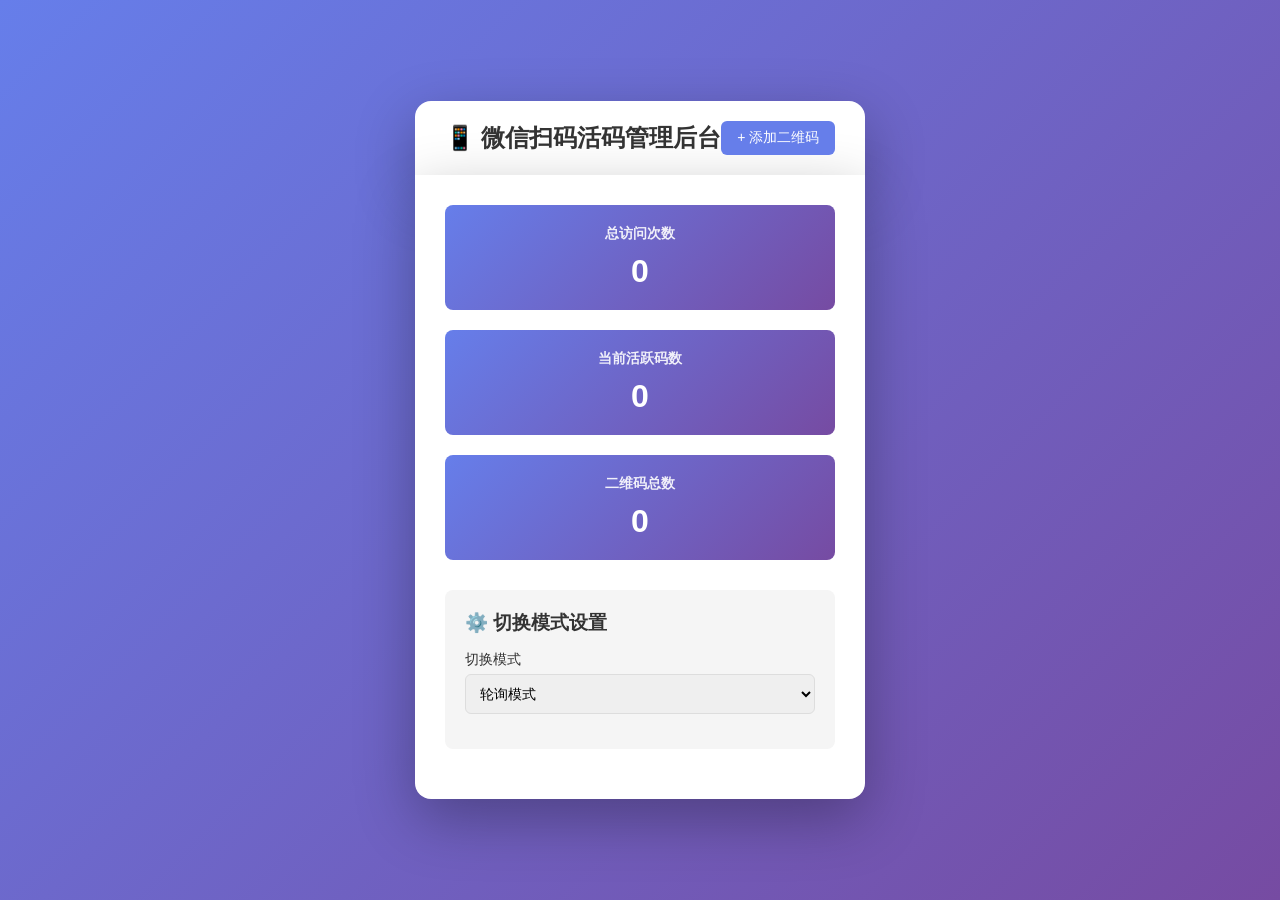
<file: admin.html>
<!DOCTYPE html>
<html lang="zh-CN">
<head>
    <meta charset="UTF-8">
    <meta name="viewport" content="width=device-width, initial-scale=1.0">
    <title>活码管理后台</title>
    <link rel="stylesheet" href="styles/main.css">
    <style>
        .admin-container {
            max-width: 1200px;
            margin: 0 auto;
        }

        .header {
            background: white;
            padding: 20px 30px;
            border-radius: 16px 16px 0 0;
            box-shadow: 0 20px 60px rgba(0, 0, 0, 0.3);
            display: flex;
            justify-content: space-between;
            align-items: center;
        }

        .header h1 {
            color: #333;
            font-size: 24px;
        }

        .content {
            background: white;
            padding: 30px;
            border-radius: 0 0 16px 16px;
            box-shadow: 0 20px 60px rgba(0, 0, 0, 0.3);
        }

        .qr-list {
            display: grid;
            gap: 15px;
            margin-top: 20px;
        }

        .qr-item {
            border: 2px solid #e0e0e0;
            border-radius: 8px;
            padding: 20px;
            transition: all 0.3s;
        }

        .qr-item:hover {
            border-color: #667eea;
            box-shadow: 0 4px 12px rgba(102, 126, 234, 0.2);
        }

        .qr-item.active {
            border-color: #4caf50;
            background: #f1f8e9;
        }

        .qr-item.inactive {
            border-color: #f44336;
            background: #ffebee;
            opacity: 0.7;
        }

        .qr-header {
            display: flex;
            justify-content: space-between;
            align-items: center;
            margin-bottom: 15px;
        }

        .qr-name {
            font-size: 18px;
            font-weight: bold;
            color: #333;
        }

        .qr-status {
            padding: 4px 12px;
            border-radius: 12px;
            font-size: 12px;
            font-weight: 500;
        }

        .qr-status.active {
            background: #4caf50;
            color: white;
        }

        .qr-status.inactive {
            background: #f44336;
            color: white;
        }

        .qr-info {
            display: grid;
            grid-template-columns: repeat(auto-fit, minmax(200px, 1fr));
            gap: 10px;
            margin-bottom: 15px;
        }

        .qr-info-item {
            display: flex;
            align-items: center;
            gap: 8px;
        }

        .qr-info-item label {
            font-size: 12px;
            color: #666;
            font-weight: 500;
        }

        .qr-info-item span {
            font-size: 14px;
            color: #333;
        }

        .qr-actions {
            display: flex;
            gap: 10px;
            flex-wrap: wrap;
        }

        .btn {
            padding: 8px 16px;
            border: none;
            border-radius: 6px;
            font-size: 14px;
            cursor: pointer;
            transition: all 0.3s;
            font-weight: 500;
        }

        .btn-primary {
            background: #667eea;
            color: white;
        }

        .btn-primary:hover {
            background: #5568d3;
        }

        .btn-success {
            background: #4caf50;
            color: white;
        }

        .btn-success:hover {
            background: #43a047;
        }

        .btn-danger {
            background: #f44336;
            color: white;
        }

        .btn-danger:hover {
            background: #e53935;
        }

        .btn-secondary {
            background: #e0e0e0;
            color: #333;
        }

        .btn-secondary:hover {
            background: #d0d0d0;
        }

        .add-qr-form {
            margin-top: 30px;
            padding: 20px;
            background: #f5f5f5;
            border-radius: 8px;
            display: none;
        }

        .add-qr-form.show {
            display: block;
        }

        .form-group {
            margin-bottom: 15px;
        }

        .form-group label {
            display: block;
            margin-bottom: 5px;
            font-size: 14px;
            font-weight: 500;
            color: #333;
        }

        .form-group input,
        .form-group select {
            width: 100%;
            padding: 10px;
            border: 1px solid #ddd;
            border-radius: 6px;
            font-size: 14px;
        }

        .stats-grid {
            display: grid;
            grid-template-columns: repeat(auto-fit, minmax(250px, 1fr));
            gap: 20px;
            margin-bottom: 30px;
        }

        .stat-card {
            background: linear-gradient(135deg, #667eea 0%, #764ba2 100%);
            color: white;
            padding: 20px;
            border-radius: 8px;
            text-align: center;
        }

        .stat-card h3 {
            font-size: 14px;
            opacity: 0.9;
            margin-bottom: 10px;
        }

        .stat-card .value {
            font-size: 32px;
            font-weight: bold;
        }

        .settings-section {
            margin-top: 30px;
            padding: 20px;
            background: #f5f5f5;
            border-radius: 8px;
        }

        .settings-section h3 {
            margin-bottom: 15px;
            color: #333;
        }
    </style>
</head>
<body>
    <div class="admin-container">
        <div class="header">
            <h1>📱 微信扫码活码管理后台</h1>
            <button class="btn btn-primary" onclick="toggleAddForm()">+ 添加二维码</button>
        </div>
        
        <div class="content">
            <!-- 统计信息 -->
            <div class="stats-grid">
                <div class="stat-card">
                    <h3>总访问次数</h3>
                    <div class="value" id="total-visits">0</div>
                </div>
                <div class="stat-card">
                    <h3>当前活跃码数</h3>
                    <div class="value" id="active-count">0</div>
                </div>
                <div class="stat-card">
                    <h3>二维码总数</h3>
                    <div class="value" id="total-count">0</div>
                </div>
            </div>

            <!-- 设置 -->
            <div class="settings-section">
                <h3>⚙️ 切换模式设置</h3>
                <div class="form-group">
                    <label>切换模式</label>
                    <select id="switch-mode" onchange="updateSettings()">
                        <option value="round">轮询模式</option>
                        <option value="random">随机模式</option>
                    </select>
                </div>
            </div>

            <!-- 二维码列表 -->
            <div class="qr-list" id="qr-list"></div>

            <!-- 添加二维码表单 -->
            <div class="add-qr-form" id="add-form">
                <h3 style="margin-bottom: 20px;">添加新二维码</h3>
                <div class="form-group">
                    <label>名称</label>
                    <input type="text" id="new-name" placeholder="例如：微信号-客服4">
                </div>
                <div class="form-group">
                    <label>二维码图片</label>
                    <input type="file" id="new-file" accept="image/*" onchange="previewImage(event)">
                    <div id="image-preview" style="margin-top: 10px; display: none;">
                        <img id="preview-img" style="max-width: 200px; border-radius: 8px;">
                        <p style="font-size: 12px; color: #666; margin-top: 5px;">图片已选择，点击添加将上传到GitHub</p>
                    </div>
                </div>
                <div class="form-group">
                    <label>微信号ID</label>
                    <input type="text" id="new-wechat" placeholder="例如：kefu004">
                </div>
                <div style="display: flex; gap: 10px;">
                    <button class="btn btn-success" onclick="addQRCode()">添加</button>
                    <button class="btn btn-secondary" onclick="toggleAddForm()">取消</button>
                </div>
            </div>
        </div>
    </div>

    <script>
        const GITHUB_TOKEN = 'ghp_PLACEHOLDER';
        const REPO_OWNER = 'newfh';
        const REPO_NAME = 'wechat-qrcode-router';
        const CONFIG_FILE = 'config.json';
        
        let config = null;
        let selectedImageFile = null;

        // 预览图片
        function previewImage(event) {
            const file = event.target.files[0];
            if (file) {
                selectedImageFile = file;
                const reader = new FileReader();
                reader.onload = function(e) {
                    document.getElementById('preview-img').src = e.target.result;
                    document.getElementById('image-preview').style.display = 'block';
                };
                reader.readAsDataURL(file);
            }
        }

        // 上传图片到GitHub
        async function uploadImageToGitHub(filename, file) {
            const base64 = await new Promise((resolve) => {
                const reader = new FileReader();
                reader.onload = () => {
                    const base64String = reader.result.split(',')[1];
                    resolve(base64String);
                };
                reader.readAsDataURL(file);
            });

            const headers = {
                'Authorization': `token ${GITHUB_TOKEN}`,
                'Content-Type': 'application/json',
            };

            // 检查文件是否已存在
            let currentSha = '';
            try {
                const checkResp = await fetch(
                    `https://api.github.com/repos/${REPO_OWNER}/${REPO_NAME}/contents/images/${filename}`,
                    { headers }
                );
                if (checkResp.ok) {
                    const checkData = await checkResp.json();
                    currentSha = checkData.sha;
                }
            } catch (e) {
                // 文件不存在，继续
            }

            // 上传文件
            const uploadData = {
                message: `上传二维码图片: ${filename}`,
                content: base64,
                sha: currentSha
            };

            const response = await fetch(
                `https://api.github.com/repos/${REPO_OWNER}/${REPO_NAME}/contents/images/${filename}`,
                {
                    method: 'PUT',
                    headers,
                    body: JSON.stringify(uploadData)
                }
            );

            if (!response.ok) {
                throw new Error('图片上传失败');
            }

            return `https://raw.githubusercontent.com/${REPO_OWNER}/${REPO_NAME}/gh-pages/images/${filename}`;
        }

        // 获取配置
        async function fetchConfig() {
            try {
                const response = await fetch(
                    `https://api.github.com/repos/${REPO_OWNER}/${REPO_NAME}/contents/${CONFIG_FILE}?token=${GITHUB_TOKEN}`
                );
                const data = await response.json();
                
                if (data.content) {
                    config = JSON.parse(atob(data.content));
                    config.sha = data.sha;
                    return true;
                }
            } catch (error) {
                console.error('获取配置失败:', error);
            }
            return false;
        }

        // 更新配置到 GitHub
        async function updateConfig() {
            if (!config) return;
            
            try {
                const response = await fetch(
                    `https://api.github.com/repos/${REPO_OWNER}/${REPO_NAME}/contents/${CONFIG_FILE}`,
                    {
                        method: 'PUT',
                        headers: {
                            'Authorization': `token ${GITHUB_TOKEN}`,
                            'Content-Type': 'application/json',
                        },
                        body: JSON.stringify({
                            message: `更新活码配置 - ${new Date().toLocaleString()}`,
                            content: btoa(JSON.stringify(config)),
                            sha: config.sha
                        })
                    }
                );
                
                if (response.ok) {
                    const data = await response.json();
                    config.sha = data.content.sha;
                    alert('更新成功！');
                    return true;
                } else {
                    alert('更新失败，请稍后重试');
                    return false;
                }
            } catch (error) {
                console.error('更新配置失败:', error);
                alert('更新失败：' + error.message);
                return false;
            }
        }

        // 渲染二维码列表
        function renderQRList() {
            const listEl = document.getElementById('qr-list');
            listEl.innerHTML = '';

            config.wechat_qrcodes.forEach((qr, index) => {
                const item = document.createElement('div');
                item.className = `qr-item ${qr.status === 1 ? 'active' : 'inactive'}`;
                item.innerHTML = `
                    <div class="qr-header">
                        <span class="qr-name">${qr.name}</span>
                        <span class="qr-status ${qr.status === 1 ? 'active' : 'inactive'}">
                            ${qr.status === 1 ? '● 活跃' : '○ 已停用'}
                        </span>
                    </div>
                    <div class="qr-info">
                        <div class="qr-info-item">
                            <label>微信号:</label>
                            <span>${qr.wechat_id || '-'}</span>
                        </div>
                        <div class="qr-info-item">
                            <label>访问次数:</label>
                            <span>${qr.visit_count}</span>
                        </div>
                        <div class="qr-info-item">
                            <label>今日访问:</label>
                            <span>${qr.daily_count}</span>
                        </div>
                    </div>
                    <div class="qr-actions">
                        <button class="btn ${qr.status === 1 ? 'btn-danger' : 'btn-success'}" 
                                onclick="toggleQRStatus(${index})">
                            ${qr.status === 1 ? '停用' : '启用'}
                        </button>
                        <button class="btn btn-secondary" onclick="deleteQRCode(${index})">
                            删除
                        </button>
                    </div>
                `;
                listEl.appendChild(item);
            });

            updateStats();
        }

        // 更新统计信息
        function updateStats() {
            const totalVisits = config.settings.total_visits || 0;
            const activeCount = config.wechat_qrcodes.filter(qr => qr.status === 1).length;
            const totalCount = config.wechat_qrcodes.length;

            document.getElementById('total-visits').textContent = totalVisits;
            document.getElementById('active-count').textContent = activeCount;
            document.getElementById('total-count').textContent = totalCount;
        }

        // 切换二维码状态
        async function toggleQRStatus(index) {
            config.wechat_qrcodes[index].status = config.wechat_qrcodes[index].status === 1 ? 0 : 1;
            await updateConfig();
            renderQRList();
        }

        // 删除二维码
        async function deleteQRCode(index) {
            if (!confirm('确定要删除这个二维码吗？')) return;
            
            config.wechat_qrcodes.splice(index, 1);
            await updateConfig();
            renderQRList();
        }

        // 切换添加表单
        function toggleAddForm() {
            const form = document.getElementById('add-form');
            form.classList.toggle('show');
        }

        // 添加二维码
        async function addQRCode() {
            const name = document.getElementById('new-name').value.trim();
            const wechatId = document.getElementById('new-wechat').value.trim();

            if (!name) {
                alert('请填写名称');
                return;
            }

            if (!selectedImageFile) {
                alert('请选择二维码图片');
                return;
            }

            // 上传图片
            const timestamp = Date.now();
            const ext = selectedImageFile.name.split('.').pop();
            const filename = `qrcode_${timestamp}.${ext}`;
            
            try {
                document.querySelector('.btn-success').textContent = '上传中...';
                document.querySelector('.btn-success').disabled = true;
                
                const imageUrl = await uploadImageToGitHub(filename, selectedImageFile);
                
                const newQR = {
                    id: config.wechat_qrcodes.length + 1,
                    name: name,
                    qrcode_url: imageUrl,
                    wechat_id: wechatId,
                    status: 1,
                    visit_count: 0,
                    daily_limit: 0,
                    daily_count: 0
                };

                config.wechat_qrcodes.push(newQR);
                await updateConfig();
                renderQRList();
                toggleAddForm();

                // 清空表单
                document.getElementById('new-name').value = '';
                document.getElementById('new-wechat').value = '';
                document.getElementById('new-file').value = '';
                document.getElementById('image-preview').style.display = 'none';
                selectedImageFile = null;
                
                document.querySelector('.btn-success').textContent = '添加';
                document.querySelector('.btn-success').disabled = false;
                
                alert('添加成功！');
            } catch (error) {
                alert('添加失败：' + error.message);
                document.querySelector('.btn-success').textContent = '添加';
                document.querySelector('.btn-success').disabled = false;
            }
        }

        // 更新设置
        async function updateSettings() {
            const mode = document.getElementById('switch-mode').value;
            config.settings.switch_mode = mode;
            await updateConfig();
        }

        // 初始化
        async function init() {
            const loaded = await fetchConfig();
            if (!loaded) {
                alert('加载配置失败');
                return;
            }

            // 加载设置
            document.getElementById('switch-mode').value = config.settings.switch_mode || 'round';
            
            renderQRList();
        }

        init();
    </script>
</body>
</html>
</file>
<file: styles/main.css>
* {
    margin: 0;
    padding: 0;
    box-sizing: border-box;
}

body {
    font-family: -apple-system, BlinkMacSystemFont, 'Segoe UI', 'PingFang SC', 'Hiragino Sans GB', 'Microsoft YaHei', sans-serif;
    background: linear-gradient(135deg, #667eea 0%, #764ba2 100%);
    min-height: 100vh;
    display: flex;
    justify-content: center;
    align-items: center;
    padding: 20px;
}

.container {
    width: 100%;
    max-width: 400px;
}

.qrcode-box {
    background: white;
    border-radius: 16px;
    padding: 30px;
    box-shadow: 0 20px 60px rgba(0, 0, 0, 0.3);
    text-align: center;
}

.qrcode-display {
    width: 280px;
    height: 280px;
    object-fit: contain;
    border-radius: 8px;
    margin-bottom: 20px;
}

.loading {
    padding: 60px 20px;
}

.spinner {
    width: 50px;
    height: 50px;
    margin: 0 auto 20px;
    border: 4px solid #f3f3f3;
    border-top: 4px solid #667eea;
    border-radius: 50%;
    animation: spin 1s linear infinite;
}

@keyframes spin {
    0% { transform: rotate(0deg); }
    100% { transform: rotate(360deg); }
}

.loading p {
    color: #666;
    font-size: 14px;
}

.tip {
    margin-top: 20px;
    padding: 15px;
    background: #f0f9ff;
    border-radius: 8px;
    border-left: 4px solid #667eea;
}

.tip p {
    color: #333;
    font-size: 14px;
    line-height: 1.6;
}

.backup-link {
    margin-top: 20px;
}

.backup-link a {
    display: inline-block;
    padding: 10px 20px;
    background: #667eea;
    color: white;
    text-decoration: none;
    border-radius: 6px;
    font-size: 14px;
    transition: all 0.3s;
}

.backup-link a:hover {
    background: #5568d3;
    transform: translateY(-2px);
}

.info-box {
    margin-top: 20px;
    text-align: center;
}

.visit-count {
    color: white;
    font-size: 14px;
    opacity: 0.9;
}

.visit-count span {
    font-weight: bold;
    font-size: 18px;
}

.update-time {
    color: white;
    font-size: 12px;
    opacity: 0.7;
    margin-top: 8px;
}

.error {
    color: #e74c3c;
    font-size: 16px;
    font-weight: 500;
}

@media (max-width: 480px) {
    .qrcode-box {
        padding: 20px;
    }

    .qrcode-display {
        width: 240px;
        height: 240px;
    }
}
</file>
